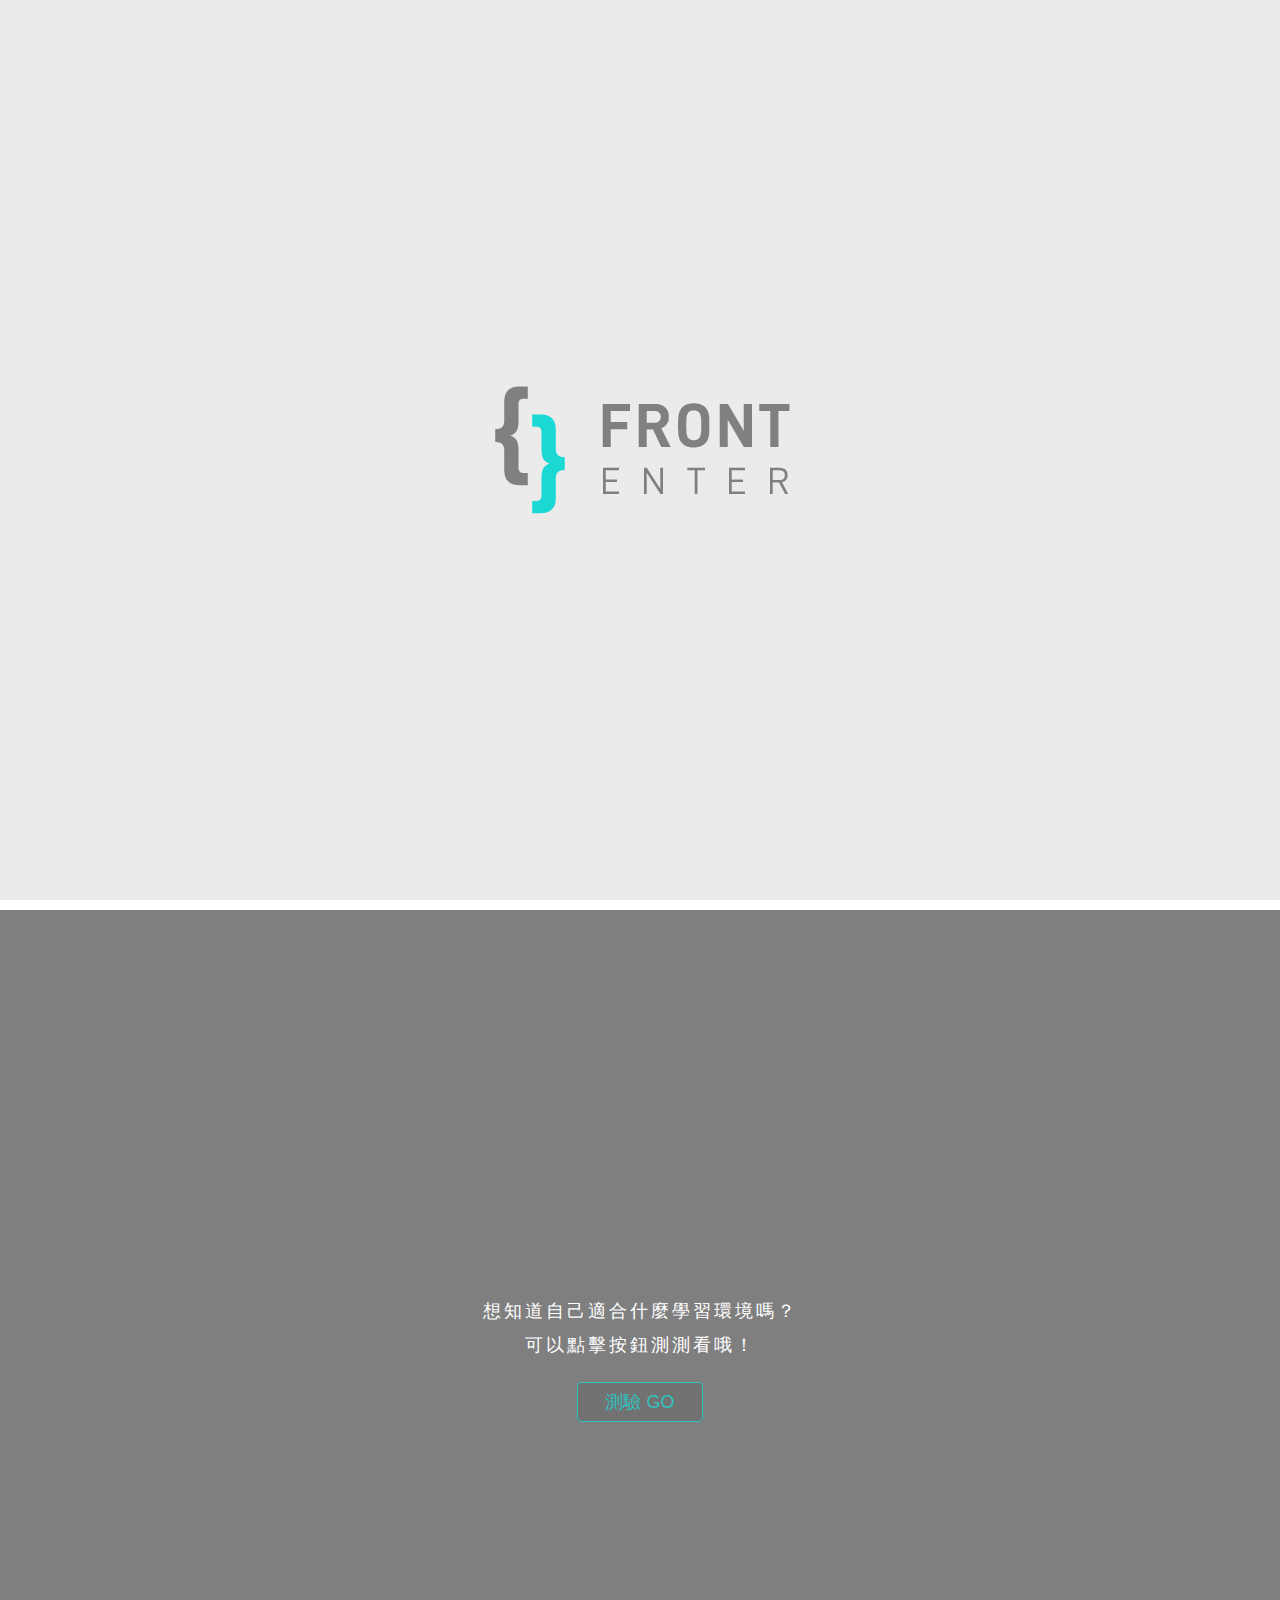
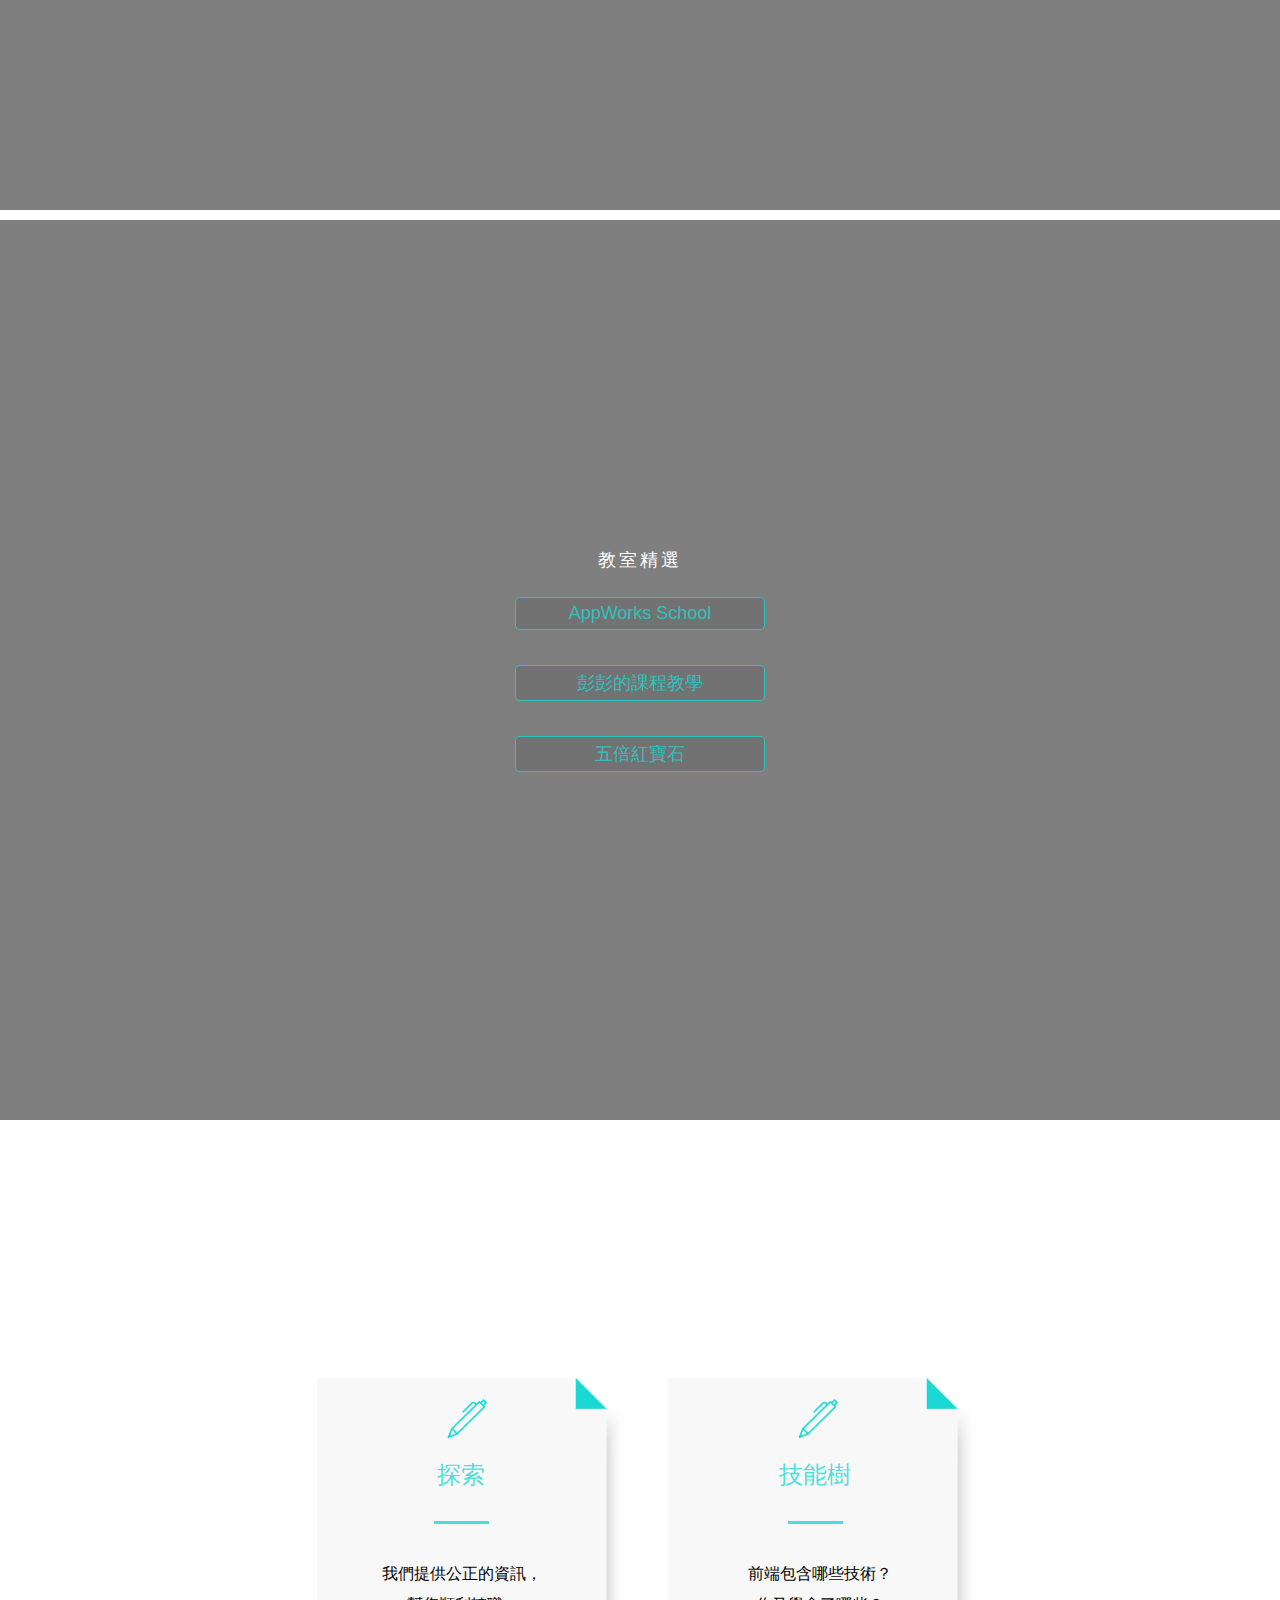
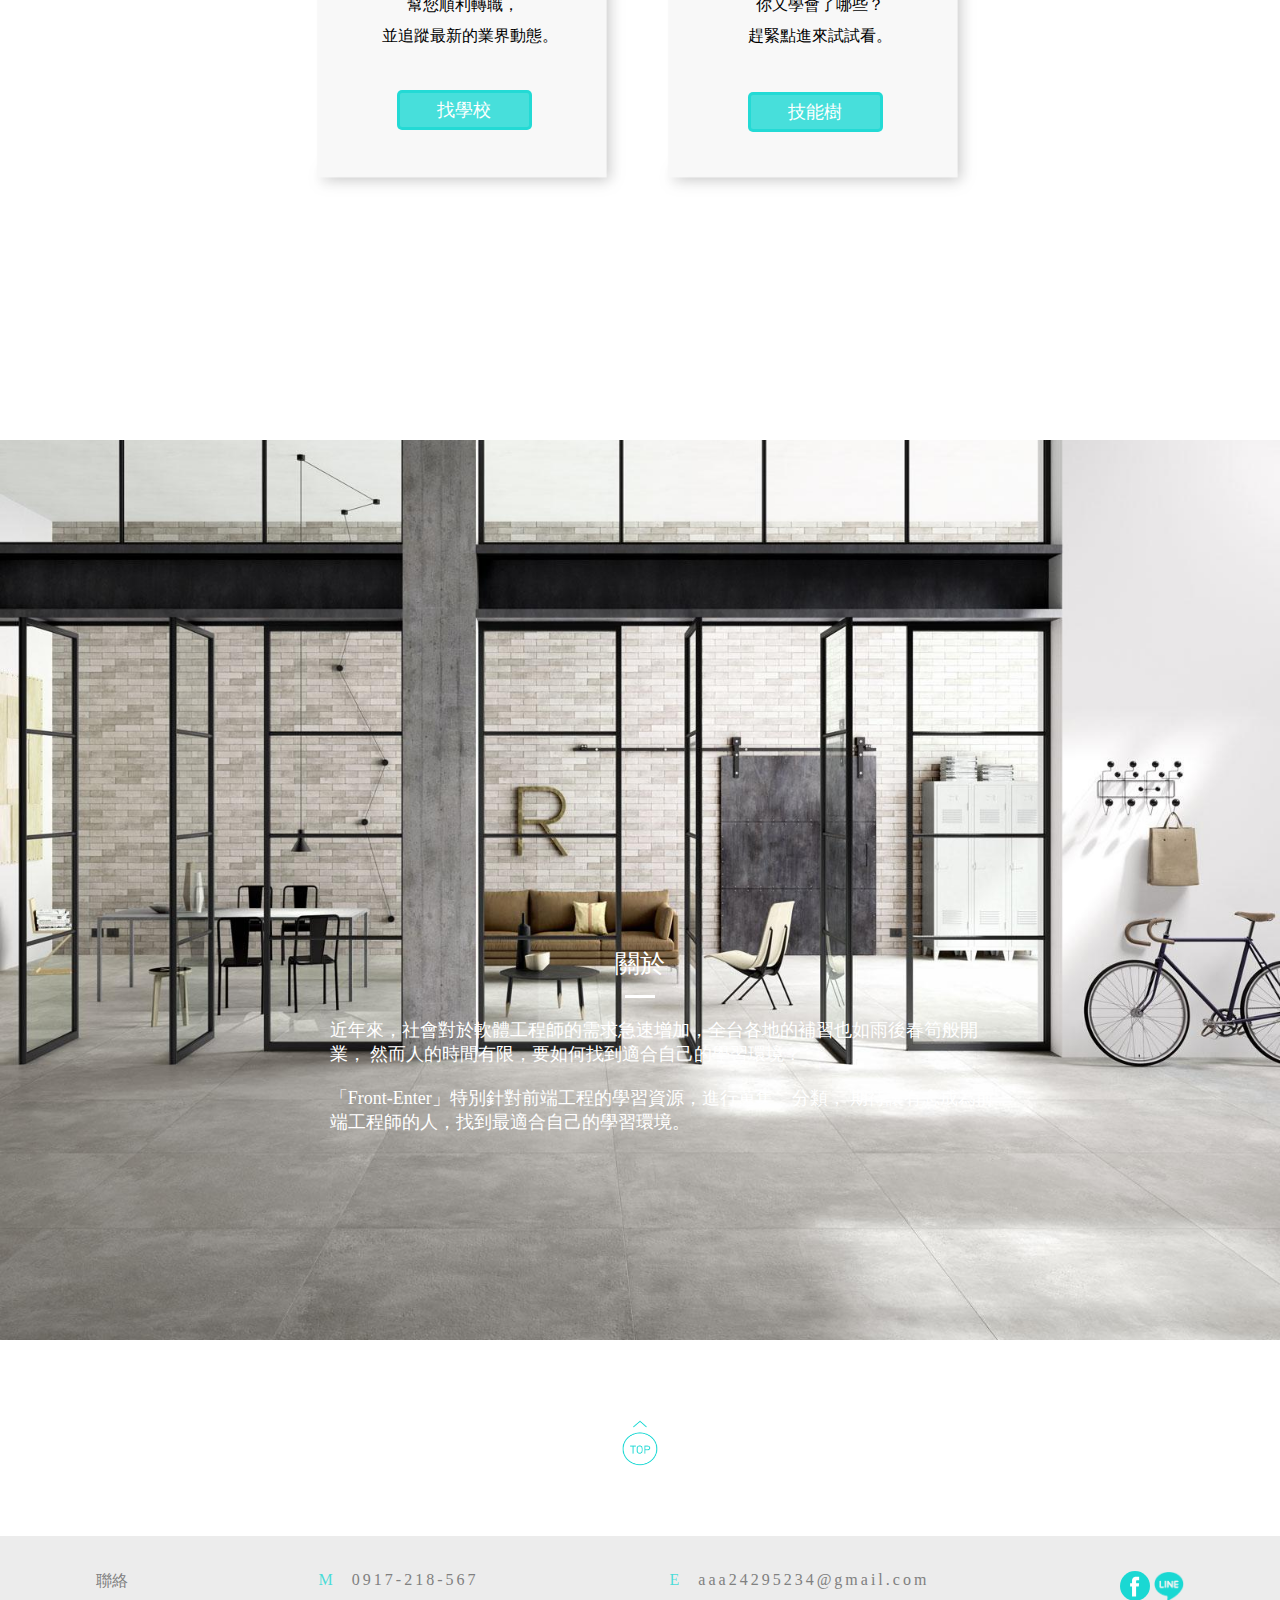
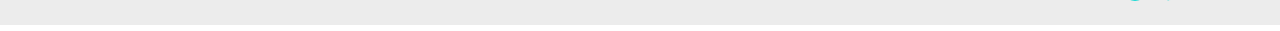
<file: students/Kyler/Front-Enter/index.html>
<!DOCTYPE html>
<html lang="en">
<head>
    <meta charset="UTF-8">
    <meta name="viewport" content="width=device-width, initial-scale=1.0">
    <title>Front-Enter-前端轉職資訊</title>
    <link rel="stylesheet" href="./style.css">
</head>
<body>
    <div class="intro-screen">
        <img src="./img/FE_logo-4.png" alt="前端轉職logo">
    </div>
    <header>
        <div class="logo">
            <a href=""><img src="./img/FE_logo-4.png" alt="前端轉職logo"></a>
        </div>
        <nav>
            <ul>
                <li><a href="">探索</a></li>
                <li><a href="">技能樹</a></li>
                <li><a href="">登入</a></li>
                <li><img src="./img/FE_search_green.png" alt="搜尋欄" class="search-toggle"></li>
            </ul>
        </nav>
    </header>
    <div class="search-panel">
        <div class="search-title">SEARCH</div>
        <div class="search-box">
            <input type="text" class="search-input">
            <img src="./img/microphone.svg" alt="" class="search-mic">
            <img src="./img/FE_search_green.png" alt="搜尋欄" class="search-btn">
        </div>
    </div>
    <div class="shadow-mask"></div>
    <main>
        <section class="test">
                <img src="./img/FE_test_go.png" alt="">
        </section>
        <section class="section1">
            <h1>FRONT-ENTER</h1>
            <p>前端轉職資訊</p>
            <img src="./img/next.svg" alt="">
        </section>
        <section class="section2">
            <p>想知道自己適合什麼學習環境嗎？</p>
            <p>可以點擊按鈕測測看哦！</p>
            <button>測驗 GO</button>
        </section>
        <section class="section3">
            <p>教室精選</p>
            <button>AppWorks School</button>
            <button>彭彭的課程教學</button>
            <button>五倍紅寶石</button>
        </section>
        <section class="section4">
            <section class="section4-1">
                <div class="section4-1-1">
                    <div class="white1">
                        <div class="white1-1">
                            <div class="pen"><img src="./img/FE_pen.png" alt=""></div>
                            <p>探索</p>
                            <div class="line"></div>
                        </div>
                        <div class="white1-2">
                            <div>我們提供公正的資訊，</div>
                            <div class="white1-2-1">幫您順利轉職，</div>
                            <div>並追蹤最新的業界動態。</div>
                        </div>
                        <button>找學校</button>
                    </div>
                </div>
                <div class="section4-1-1">
                    <div class="white2">
                        <div class="white2-1">
                            <div class="pen"><img src="./img/FE_pen.png" alt=""></div>
                            <p>技能樹</p>
                            <div class="line"></div>
                        </div>
                        <div class="white2-2">
                            <div>前端包含哪些技術？</div>
                            <div class="white2-2-1">你又學會了哪些？</div>
                            <div>趕緊點進來試試看。</div>
                        </div>
                        <button>技能樹</button>
                   </div>
                </div>
            </section>
        </section>
        <section class="section5">
            <section>
                <div class="section5-1">
                    <p>關於</p>
                    <div class="line"></div>
                </div>
                <div class="section5-2">
                    <!-- <p>近年來，社會對於軟體工程師的需求急速增加，全台各地的補習也如雨後</p>
                    <p>春筍般開業， 然而人的時間有限，要如何找到適合自己的學習環境？</p> -->
                    <p>近年來，社會對於軟體工程師的需求急速增加，全台各地的補習也如雨後春筍般開業， 
                    然而人的時間有限，要如何找到適合自己的學習環境？</p>
                </div>
                <div class="section5-3">
                    <!-- <p>「Front-Enter」特別針對前端工程的學習資源，進行蒐集、分類， 期待</p>
                    <p>讓有志成為前端工程師的人，找到最適合自己的學習環境。</p> -->
                    <p>「Front-Enter」特別針對前端工程的學習資源，進行蒐集、分類， 
                        期待讓有志成為前端工程師的人，找到最適合自己的學習環境。</p>
                </div>
            </section>
        </section>

    </main>
    <footer>
        <section class="section1">
            <img src="./img/FE_TOP.png" alt="" class="scroll-top" tabindex="-1">
        </section>
        <section class="section2">
            <ul>
                <li><a href="">聯絡</a></li>
                <li><span class="text1">M</span> <span class="text2">0917-218-567</span></li>
                <li><span class="text1">E</span> <span class="text2">aaa24295234@gmail.com</sanp></li>
                <li class="icon">
                    <img src="./img/new-facebook-blue.svg" alt="">
                    <img src="./img/FE_line.png" alt="">
                </li>
                
            </ul>
        </section>
    </footer>
    <script src="script.js"></script>

</head>
</html>
</file>
<file: students/Kyler/Front-Enter/style.css>
@charset "UTF-8";
* {
  margin: 0;
  padding: 0;
  box-sizing: border-box;
}

body .intro-screen {
  position: fixed;
  top: 0;
  left: 0;
  width: 100%;
  height: 100vh;
  background-color: rgb(235, 235, 235);
  display: flex;
  justify-content: center;
  align-items: center;
  z-index: 1000;
}
body .intro-screen.slide-up {
  transform: translateY(-100%);
  transition: transform 1s ease-in-out;
}
body header {
  background-color: rgb(255, 255, 255);
  transition: background-color 0.3s ease;
  display: flex;
  justify-content: space-between;
  position: sticky;
  top: 0;
  z-index: 10;
  height: 95px;
}
body header.scrolled {
  background-color: rgba(255, 255, 255, 0.8);
}
body header div.logo {
  display: flex;
  align-items: center;
  margin-left: 80px;
}
body header div.logo img {
  width: 134px;
  height: 65px;
}
body header nav {
  display: flex;
  justify-content: center;
  align-items: center;
  margin-right: 80px;
}
body header nav ul {
  display: flex;
  gap: 100px;
  list-style-type: none;
  align-items: center;
  justify-content: center;
}
body header nav ul li a {
  text-decoration: none;
  color: rgb(128, 128, 128);
}
body header nav ul li a:hover {
  color: rgba(26, 216, 211, 0.8);
}
body header nav ul li img {
  width: 23px;
  height: 23px;
  margin-top: 8px;
  transition: transform 0.5s ease;
}
body header nav ul li img:hover {
  transform: scale(1.3);
}
body .search-panel {
  display: none;
  position: fixed;
  width: 100%;
  z-index: 99;
  height: 50vh;
  flex-direction: column;
  align-items: center;
  background-color: #fbfbfb;
}
body .search-panel .search-title {
  color: rgb(26, 216, 211);
  font-size: 18px;
  letter-spacing: 5px;
  margin-top: 50px;
}
body .search-panel .search-box {
  display: flex;
  gap: 5px;
  background-color: hsl(0, 0%, 100%);
  border-radius: 15px;
  width: 60%;
  padding: 10px 0px 10px 10px;
  margin-top: 20px;
}
body .search-panel .search-box .search-input {
  border-radius: 15px;
  border: solid 5px #ffffff;
  background-color: #ffffff;
  width: 90%;
}
body .search-panel .search-box .search-mic {
  width: 30px;
}
body .search-panel .search-box .search-btn {
  width: 30px;
  height: 30px;
  margin-left: 5px;
  transition: transform 0.5s ease;
}
body .search-panel .search-box .search-btn:hover {
  transform: scale(1.1);
}
body .search-panel.active {
  display: flex;
}
body .shadow-mask {
  display: none;
  position: fixed;
  top: 50vh;
  left: 0;
  width: 100%;
  height: 50vh;
  background-color: rgba(0, 0, 0, 0.7);
  z-index: 1;
  pointer-events: none;
}
body .shadow-mask.active {
  display: block;
}
body main section.test {
  position: fixed;
  right: 0;
  bottom: 20%;
  z-index: 10;
}
body main section.test img {
  width: 78px;
  height: 69px;
  opacity: 0.8;
}
body main section.section1 {
  height: calc(100vh - 95px);
  overflow: hidden;
  position: relative;
  background-image: url("./img/key-visual.jpg");
  background-size: cover;
  background-position: center;
  background-repeat: no-repeat;
  display: flex;
  flex-direction: column;
  justify-content: center;
  align-items: center;
  margin-bottom: 10px;
}
body main section.section1 h1 {
  color: white;
  font-size: 38px;
  letter-spacing: 3px;
  margin-bottom: 10px;
}
body main section.section1 p {
  color: white;
  font-size: 24px;
  letter-spacing: 10px;
}
body main section.section1 img {
  width: 20px;
  height: 20px;
  position: relative;
  top: 180px;
  transform: rotate(90deg);
}
body main section.section2 {
  position: relative;
  height: 100vh;
  background-image: url("./img/second-img.jpg");
  background-size: cover;
  background-position: center;
  background-attachment: fixed; /* 背景固定 */
  display: flex;
  flex-direction: column;
  justify-content: center;
  align-items: center;
  margin-bottom: 10px;
}
body main section.section2::before {
  content: "";
  position: absolute;
  top: 0;
  left: 0;
  right: 0;
  bottom: 0;
  background: rgba(0, 0, 0, 0.5); /* 透明黑色遮罩 */
  z-index: 1;
}
body main section.section2 p {
  position: relative;
  z-index: 2;
  color: white;
  font-size: 18px;
  letter-spacing: 3px;
  margin-bottom: 10px;
}
body main section.section2 button {
  margin-top: 15px;
  color: rgba(26, 216, 211, 0.8);
  z-index: 2;
  border: solid 1px rgba(26, 216, 211, 0.8);
  font-size: 18px;
  padding: 7px 27px;
  border-radius: 5px;
  background: rgba(0, 0, 0, 0.1);
  transition: transform 0.8s ease; /* 平滑過渡 */
}
body main section.section2 button:hover {
  transform: scale(1.2); /* 放大 1.2 倍 */
}
body main section.section3 {
  position: relative;
  height: 100vh;
  background-image: url("./img/third-img.jpg");
  background-size: cover;
  background-position: center;
  background-attachment: fixed; /* 背景固定 */
  display: flex;
  flex-direction: column;
  justify-content: center;
  align-items: center;
  margin-bottom: 10px;
}
body main section.section3::before {
  content: "";
  position: absolute;
  top: 0;
  left: 0;
  right: 0;
  bottom: 0;
  background: rgba(0, 0, 0, 0.5); /* 透明黑色遮罩 */
  z-index: 1;
}
body main section.section3 p {
  position: relative;
  z-index: 2;
  color: white;
  font-size: 18px;
  letter-spacing: 3px;
  margin-bottom: 10px;
}
body main section.section3 button {
  width: 250px;
  margin-top: 15px;
  margin-bottom: 20px;
  color: rgba(26, 216, 211, 0.8);
  z-index: 2;
  padding: 5px;
  border: solid 1px rgba(26, 216, 211, 0.8);
  font-size: 18px;
  border-radius: 5px;
  background: rgba(0, 0, 0, 0.1);
  transition: transform 0.8s ease; /* 平滑過渡 */
}
body main section.section3 button:hover {
  transform: scale(1.2); /* 放大 1.2 倍 */
}
body main section.section4 {
  height: 100vh;
  overflow: hidden;
  position: relative;
  background-image: url("./img/15.jpg");
  background-size: cover;
  background-position: center;
  background-repeat: no-repeat;
  background-attachment: fixed;
  display: flex;
  justify-content: center;
  align-items: center;
  margin-bottom: 10px;
}
body main section.section4 section.section4-1 {
  display: flex;
  justify-content: center;
  align-items: center;
  gap: 15px;
}
body main section.section4 section.section4-1 div.section4-1-1 {
  display: flex;
  flex-direction: column;
  justify-content: center;
  align-items: center;
}
body main section.section4 section.section4-1 div.section4-1-1 div.white1 {
  display: flex;
  flex-direction: column;
  gap: 25px;
  width: 336px;
  height: 445px;
  overflow: hidden;
  position: relative;
  background-image: url("./img/FE_white.png");
  background-size: cover;
  background-position: center;
  background-repeat: no-repeat;
}
body main section.section4 section.section4-1 div.section4-1-1 div.white1 div.white1-1 {
  position: relative;
  top: 40px;
  left: 150px;
}
body main section.section4 section.section4-1 div.section4-1-1 div.white1 div.white1-1 div.pen img {
  width: 41px;
  height: 42.5px;
}
body main section.section4 section.section4-1 div.section4-1-1 div.white1 div.white1-1 p {
  color: rgba(26, 216, 211, 0.8);
  font-size: 24px;
  margin-top: 15px;
  position: relative;
  right: 10px;
}
body main section.section4 section.section4-1 div.section4-1-1 div.white1 div.white1-1 div.line {
  width: 55px;
  border-bottom: solid rgba(26, 216, 211, 0.8);
  margin-top: 30px;
  position: relative;
  right: 13px;
}
body main section.section4 section.section4-1 div.section4-1-1 div.white1 div.white1-2 {
  display: flex;
  flex-direction: column;
  gap: 10px;
  position: relative;
  top: 55px;
  left: 85px;
}
body main section.section4 section.section4-1 div.section4-1-1 div.white1 div.white1-2 div.white1-2-1 {
  position: relative;
  left: 25px;
}
body main section.section4 section.section4-1 div.section4-1-1 div.white1 button {
  position: relative;
  top: 73px;
  left: 100px;
  width: 135px;
  color: white;
  background-color: rgba(26, 216, 211, 0.8);
  border: solid rgba(26, 216, 211, 0.8);
  border-radius: 5px;
  padding: 5px 15px;
  font-size: 18px;
}
body main section.section4 section.section4-1 div.section4-1-1 {
  display: flex;
  flex-direction: column;
  justify-content: center;
  align-items: center;
}
body main section.section4 section.section4-1 div.section4-1-1 div.white2 {
  display: flex;
  flex-direction: column;
  gap: 25px;
  width: 336px;
  height: 445px;
  overflow: hidden;
  position: relative;
  background-image: url("./img/FE_white.png");
  background-size: cover;
  background-position: center;
  background-repeat: no-repeat;
}
body main section.section4 section.section4-1 div.section4-1-1 div.white2 div.white2-1 {
  position: relative;
  top: 40px;
  left: 150px;
}
body main section.section4 section.section4-1 div.section4-1-1 div.white2 div.white2-1 div.pen img {
  width: 41px;
  height: 42.5px;
}
body main section.section4 section.section4-1 div.section4-1-1 div.white2 div.white2-1 p {
  color: rgba(26, 216, 211, 0.8);
  font-size: 24px;
  margin-top: 15px;
  position: relative;
  right: 19px;
}
body main section.section4 section.section4-1 div.section4-1-1 div.white2 div.white2-1 div.line {
  width: 55px;
  border-bottom: solid rgba(26, 216, 211, 0.8);
  margin-top: 30px;
  position: relative;
  right: 10px;
}
body main section.section4 section.section4-1 div.section4-1-1 div.white2 div.white2-2 {
  display: flex;
  flex-direction: column;
  gap: 10px;
  position: relative;
  top: 55px;
  left: 100px;
}
body main section.section4 section.section4-1 div.section4-1-1 div.white2 div.white2-2 div.white2-2-1 {
  position: relative;
  left: 8px;
}
body main section.section4 section.section4-1 div.section4-1-1 div.white2 button {
  position: relative;
  top: 75px;
  left: 100px;
  width: 135px;
  color: white;
  background-color: rgba(26, 216, 211, 0.8);
  border: solid rgba(26, 216, 211, 0.8);
  border-radius: 5px;
  padding: 5px 15px;
  font-size: 18px;
}
body main section.section5 {
  height: 100vh;
  overflow: hidden;
  position: relative;
  background-image: url("./img/five-img.jpg");
  background-size: cover;
  background-position: center;
  background-repeat: no-repeat;
  display: flex;
  flex-direction: column;
  justify-content: center;
  align-items: center;
  margin-bottom: 10px;
}
body main section.section5 section {
  color: white;
  display: flex;
  flex-direction: column;
  gap: 20px;
  position: relative;
  top: 150px;
}
body main section.section5 section div.section5-1 {
  display: flex;
  flex-direction: column;
  justify-content: center;
  text-align: center;
}
body main section.section5 section div.section5-1 p {
  font-size: 25px;
}
body main section.section5 section div.section5-1 div.line {
  width: 30px;
  border-bottom: solid 3px white;
  position: relative;
  left: 545px;
  margin-top: 15px;
}
body main section.section5 section div.section5-2 {
  display: flex;
  flex-direction: column;
  gap: 7px;
  font-size: 18px;
  position: relative;
  left: 250px;
  width: 60%;
}
body main section.section5 section div.section5-3 {
  display: flex;
  flex-direction: column;
  gap: 7px;
  font-size: 18px;
  position: relative;
  left: 250px;
  width: 60%;
}
body footer {
  background-color: white;
  display: flex;
  flex-direction: column;
  margin-bottom: 6px;
}
body footer section.section1 {
  display: flex;
  justify-content: center;
  padding: 70px;
}
body footer section.section1 img {
  width: 36px;
  height: 46px;
  transition: transform 0.8s ease;
}
body footer section.section1 img:hover {
  transform: scale(1.3);
}
body footer section.section2 ul {
  display: flex;
  justify-content: space-around;
  background-color: #ececec;
  padding-top: 35px;
  padding-bottom: 20px;
}
body footer section.section2 ul li {
  list-style-type: none;
  color: rgb(128, 128, 128);
}
body footer section.section2 ul li a {
  text-decoration: none;
  color: rgb(128, 128, 128);
}
body footer section.section2 ul li span.text1 {
  color: rgba(26, 216, 211, 0.8);
  margin-right: 15px;
}
body footer section.section2 ul li span.text2 {
  letter-spacing: 3px;
}
body footer section.section2 ul li img {
  width: 30px;
  height: 30px;
}

@media (max-width: 500px) {
  body header div.logo {
    margin-left: 5px;
  }
  body header nav {
    margin-right: 30px;
  }
  body header nav ul {
    gap: 15px;
  }
  body header nav ul li {
    margin-right: -15px;
  }
  body main section.section4 {
    height: 120vh;
  }
  body main section.section4 section.section4-1 {
    flex-direction: column;
  }
  body main section.section4 section.section4-1 div.section4-1-1 div.white1 {
    width: 224px;
    height: 336px;
  }
  body main section.section4 section.section4-1 div.section4-1-1 div.white1 div.white1-1 {
    position: relative;
    top: 50px;
    left: 100px;
  }
  body main section.section4 section.section4-1 div.section4-1-1 div.white1 div.white1-1 p {
    font-size: 15px;
    position: relative;
    right: 7px;
  }
  body main section.section4 section.section4-1 div.section4-1-1 div.white1 div.white1-1 div.line {
    width: 45px;
    margin-top: 15px;
  }
  body main section.section4 section.section4-1 div.section4-1-1 div.white1 div.white1-2 {
    gap: 5px;
    top: 45px;
    left: 45px;
    font-size: 15px;
  }
  body main section.section4 section.section4-1 div.section4-1-1 div.white1 button {
    width: 100px;
    padding: 1px;
    font-size: 15px;
    top: 47px;
    left: 65px;
  }
  body main section.section4 section.section4-1 div.section4-1-1 div.white2 {
    width: 224px;
    height: 336px;
  }
  body main section.section4 section.section4-1 div.section4-1-1 div.white2 div.white2-1 {
    position: relative;
    top: 50px;
    left: 100px;
  }
  body main section.section4 section.section4-1 div.section4-1-1 div.white2 div.white2-1 p {
    font-size: 15px;
    position: relative;
    right: 7px;
  }
  body main section.section4 section.section4-1 div.section4-1-1 div.white2 div.white2-1 div.line {
    width: 49px;
    margin-top: 15px;
  }
  body main section.section4 section.section4-1 div.section4-1-1 div.white2 div.white2-2 {
    gap: 5px;
    top: 45px;
    left: 45px;
    font-size: 15px;
  }
  body main section.section4 section.section4-1 div.section4-1-1 div.white2 button {
    width: 100px;
    padding: 1px;
    font-size: 15px;
    top: 47px;
    left: 65px;
  }
  body main section.section5 section {
    top: 250px;
    right: 150px;
  }
  body main section.section5 section div.section5-1 {
    position: relative;
    left: 150px;
  }
  body main section.section5 section div.section5-1 div.line {
    position: relative;
    left: 200px;
  }
  body footer section.section2 {
    background-color: #ececec;
  }
  body footer section.section2 ul {
    flex-direction: column;
    gap: 15px;
    padding-left: 30px;
    padding-bottom: 0px;
  }
  body footer section.section2 ul li.icon {
    width: 65px;
    position: relative;
    bottom: 39px;
    left: 325px;
  }
}
@media (max-width: 745px) {
  body header nav ul {
    gap: 50px;
  }
  body main section.section4 section.section4-1 div.section4-1-1 div.white1 {
    width: 224px;
    height: 336px;
  }
  body main section.section4 section.section4-1 div.section4-1-1 div.white1 div.white1-1 {
    position: relative;
    top: 50px;
    left: 100px;
  }
  body main section.section4 section.section4-1 div.section4-1-1 div.white1 div.white1-1 p {
    font-size: 15px;
    position: relative;
    right: 7px;
  }
  body main section.section4 section.section4-1 div.section4-1-1 div.white1 div.white1-1 div.line {
    width: 45px;
    margin-top: 15px;
  }
  body main section.section4 section.section4-1 div.section4-1-1 div.white1 div.white1-2 {
    gap: 5px;
    top: 45px;
    left: 45px;
    font-size: 15px;
  }
  body main section.section4 section.section4-1 div.section4-1-1 div.white1 button {
    width: 100px;
    padding: 1px;
    font-size: 15px;
    top: 47px;
    left: 65px;
  }
  body main section.section4 section.section4-1 div.section4-1-1 div.white2 {
    width: 224px;
    height: 336px;
  }
  body main section.section4 section.section4-1 div.section4-1-1 div.white2 div.white2-1 {
    position: relative;
    top: 50px;
    left: 100px;
  }
  body main section.section4 section.section4-1 div.section4-1-1 div.white2 div.white2-1 p {
    font-size: 15px;
    position: relative;
    right: 7px;
  }
  body main section.section4 section.section4-1 div.section4-1-1 div.white2 div.white2-1 div.line {
    width: 49px;
    margin-top: 15px;
  }
  body main section.section4 section.section4-1 div.section4-1-1 div.white2 div.white2-2 {
    gap: 5px;
    top: 45px;
    left: 45px;
    font-size: 15px;
  }
  body main section.section4 section.section4-1 div.section4-1-1 div.white2 button {
    width: 100px;
    padding: 1px;
    font-size: 15px;
    top: 47px;
    left: 65px;
  }
}/*# sourceMappingURL=style.css.map */
</file>
